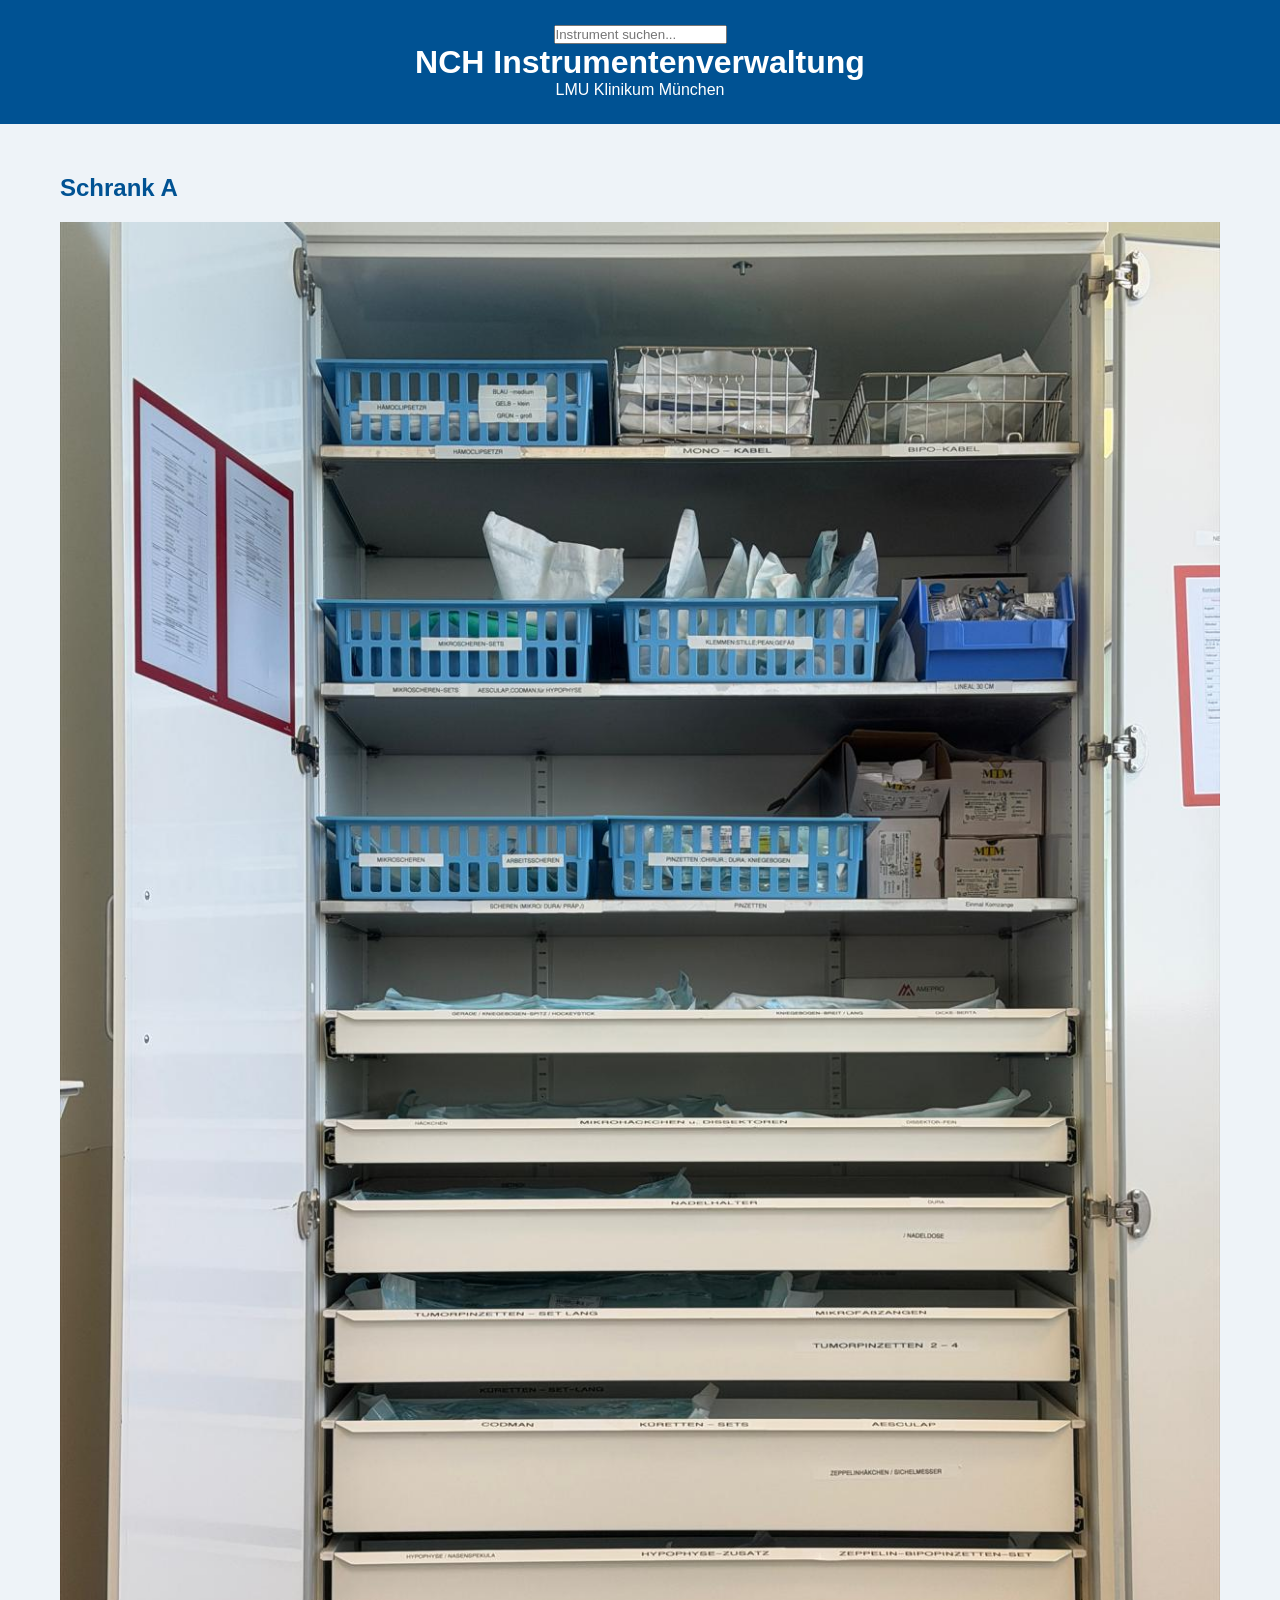
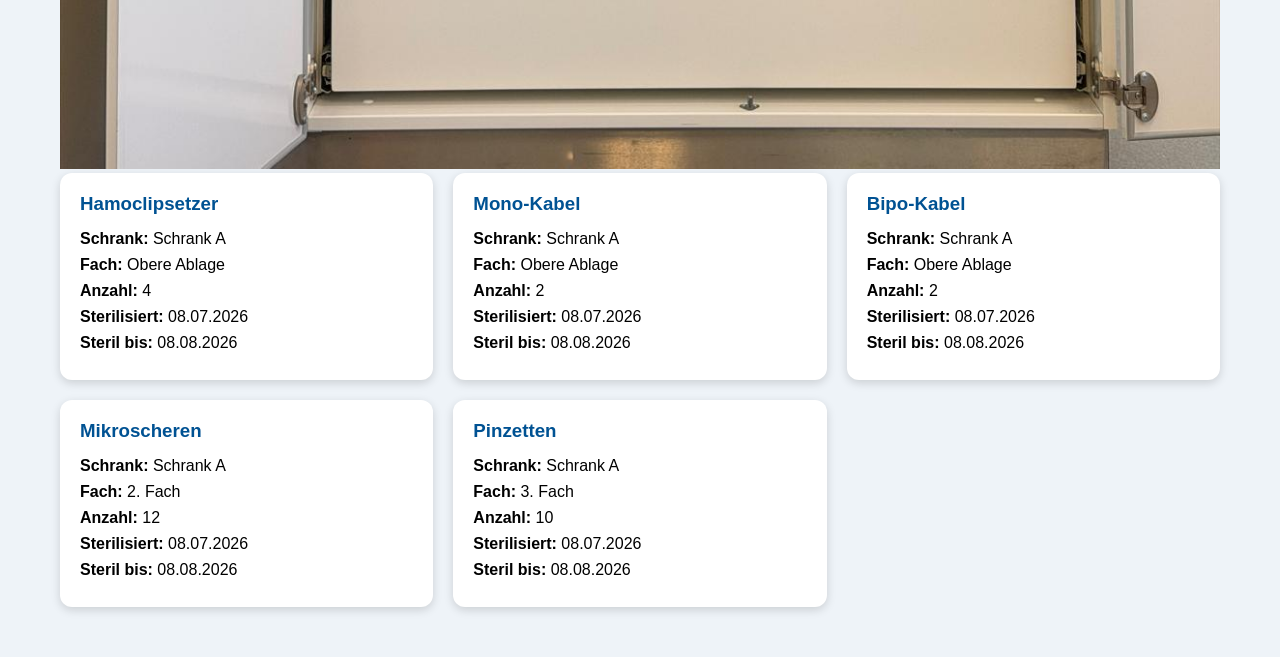
<file: index.html>
<!DOCTYPE html>
<html lang="de">
<head>
    <meta charset="UTF-8">
    <meta name="viewport" content="width=device-width, initial-scale=1.0">
    <title>NCH Instrumentenverwaltung</title>
    
    <!-- Poveznica na tvoj CSS -->
    <link rel="stylesheet" href="css/style.css">
</head>
<body>

    <header>
        <input type="text" id="search" placeholder="Instrument suchen...">
        <h1>NCH Instrumentenverwaltung</h1>
        <p>LMU Klinikum München</p>
    </header>

    <div class="container">
        <h2>Schrank A</h2>
        
        <!-- Interaktivni prikaz ormara -->
        <div class="cabinet-container">
            <img src="js/img/schrankA.jpg" alt="Schrank A" class="cabinet-image">

            <!-- ==================== 3 GORNJA FAHA (Plave košare) ==================== -->
            <div class="compartment" data-shelf="1" style="top: 8%; left: 21%; width: 31%; height: 8%;"></div>
            <div class="compartment" data-shelf="2" style="top: 22.5%; left: 21%; width: 31%; height: 8%;"></div>
            <div class="compartment" data-shelf="3" style="top: 39%; left: 21%; width: 31%; height: 8%;"></div>

            <!-- ==================== 6 LADICA (Donji dio ormara) ==================== -->
            <!-- L1 (drawer-1) je podignut prema gore -->
            <div class="compartment" data-shelf="drawer-1" style="top: 50%; left: 21%; width: 31%; height: 4%;"></div>
            <!-- L2 (drawer-2) je spušten prema dolje -->
            <div class="compartment" data-shelf="drawer-2" style="top: 57.5%; left: 21%; width: 31%; height: 4%;"></div>
            <div class="compartment" data-shelf="drawer-3" style="top: 64%; left: 21%; width: 31%; height: 4%;"></div>
            <div class="compartment" data-shelf="drawer-4" style="top: 70%; left: 21%; width: 31%; height: 4%;"></div>
            <div class="compartment" data-shelf="drawer-5" style="top: 80%; left: 21%; width: 31%; height: 4%;"></div>
            <div class="compartment" data-shelf="drawer-6" style="top: 88%; left: 21%; width: 31%; height: 4%;"></div>
        </div>

        <!-- Ovdje će se dinamički prikazivati instrumenti iz odabranog faha/ladice -->
        <div class="grid"></div>
    </div>

    <!-- Poveznica na tvoj JavaScript -->
    <script src="js/script.js"></script> 
</body>
</html>
</file>
<file: css/style.css>
*{
    margin:0;
    padding:0;
    box-sizing:border-box;
    font-family:Arial,Helvetica,sans-serif;
}

body{
    background:#eef3f8;
}

header{
    background:#005293;
    color:white;
    padding:25px;
    text-align:center;
}

.container{
    max-width:1200px;
    margin:30px auto;
    padding:20px;
}

h2{
    color:#005293;
    margin-bottom:20px;
}

.grid{
    display:grid;
    grid-template-columns:repeat(auto-fill,minmax(280px,1fr));
    gap:20px;
}

.card{
    background:white;
    border-radius:12px;
    padding:20px;
    box-shadow:0 3px 10px rgba(0,0,0,.15);
}

.card h3{
    color:#005293;
    margin-bottom:15px;
}

.card p{
    margin:8px 0;
}/* Kontejner mora biti relativno pozicioniran kako bi se zone lijepile preko njega */
.cabinet-container {
    position: relative;
    display: inline-block;
    max-width: 100%;
}

.cabinet-image {
    display: block;
    width: 100%;
    height: auto;
}

/* Klikabilne zone */
.compartment {
    position: absolute;
    cursor: pointer;
    background-color: rgba(255, 255, 255, 0); /* Prozirno u početku */
    transition: background-color 0.2s ease, border 0.2s ease;
    border: 2px solid transparent;
}

/* Kada prijeđeš mišem preko faha */
.compartment:hover {
    background-color: rgba(0, 120, 215, 0.2); /* Blago plava prozirna boja */
    border: 2px solid #0078d7; /* Plavi obrub */
}
</file>
